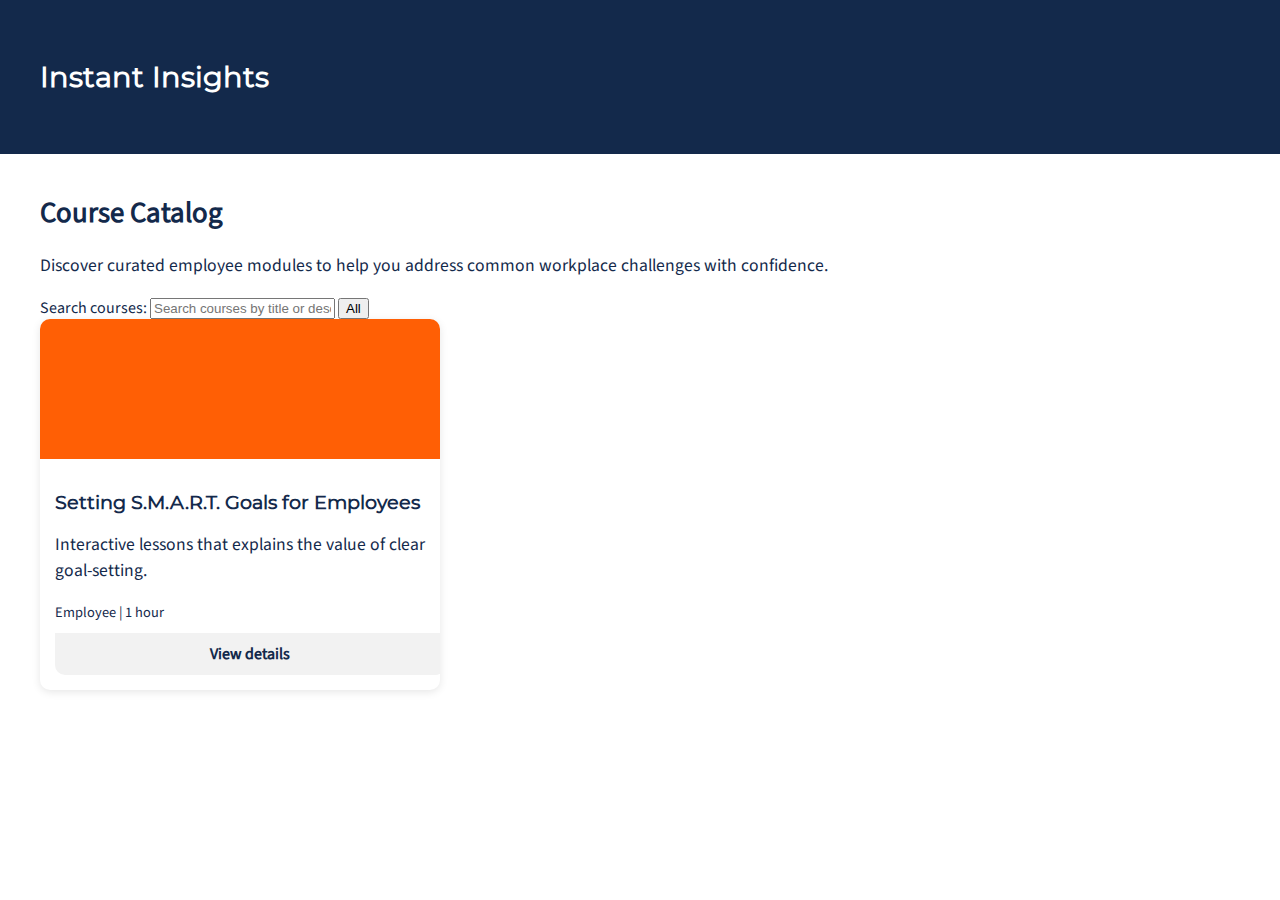
<file: instant-insights/index.html>
<!DOCTYPE html>
<html lang="en">
  <head>
    <meta charset="UTF-8" />
    <meta name="viewport" content="width=device-width, initial-scale=1.0" />
    <title>Course Catalog - Instant Insights</title>
    <link rel="stylesheet" href="./style.css" />
  </head>
  <body>
    <header class="header">
      <div class="container">
        <h1 class="logo">Instant Insights</h1>
      </div>
    </header>

    <main class="main">
      <div class="container">
        <section class="hero">
          <h1 class="hero-title">Course Catalog</h1>
          <p class="hero-description">
            Discover curated employee modules to help you address common workplace challenges with confidence.
          </p>

          <!--<div class="action-buttons">
            <a href="#courses" class="btn btn-primary browse-courses-btn">Browse courses</a>
          </div>-->
        </section>

        <section class="search-section">
          <div class="search-container">
            <label for="course-search" class="sr-only">Search courses: </label>
            <input
              type="text"
              class="search-input"
              placeholder="Search courses by title or description"
              aria-label="Search courses"
            />
            <button class="filter-btn" aria-label="Filter courses">All</button>
          </div>
        </section>

        <section class="courses-section">
          <div class="course-grid">
            <article class="course-card">
              <div class="course-image"></div>
              <div class="course-content">
                <h2 class="course-title">
                  Setting S.M.A.R.T. Goals for Employees
                </h2>
                <p class="course-description">
                  Interactive lessons that explains the value of clear
                  goal-setting.
                </p>

                <div class="course-meta">
                  <div class="meta-item">
                    <span>Employee</span> | <time>1 hour</time>
                  </div>
                </div>
                <a
                  href="https://illinois-human-resources.github.io/trainings/instant-insights/setting-smart-goals"
                  class="course-btn"
                >
                  View details
                </a>
              </div>
            </article>
          </div>
        </section>
      </div>
    </main>
  </body>
</html>
</file>
<file: instant-insights/style.css>
@font-face {
  font-family: "Source Sans Pro";
  src: url("fonts/SourceSans3-Regular.ttf") format("truetype");
  font-weight: normal;
  font-style: normal;
}

@font-face {
  font-family: 'Montserrat';
  src: url('fonts/Montserrat-Regular.ttf') format('truetype');
  font-weight: normal;
  font-style: normal;
}

body {
  font-family: 'Source Sans Pro', sans-serif;
  margin: 0;
  padding: 0;
  box-sizing: border-box;
  color: #13294b;
}

header {
    font-family: 'Montserrat', sans-serif;
    background-color: #13294b;
    padding: 20px;
    color: #ffffff;
}

.container {
    max-width: 1200px;
    margin: auto;
    padding: 20px;
}


h1 {
    font-size: 1.8rem;
}

h2 {
    font-size: 2rem;
    font-family: 'Montserrat', sans-serif;
}

p {
    font-size: 1.1rem;
    line-height: 1.5;
}

.buttons {
  margin: 20px 0;
}

.btn {
  padding: 10px 20px;
  border: none;
  cursor: pointer;
  font-weight: bold;
  border-radius: 6px;
  margin-right: 10px;
}

.btn-primary {
  background: #ff5f05;
  color: #fff;
}

.btn-secondary {
  background: #f2f2f2;
  color: #13294b;
}

.btn-tertiary {
  background: #13294b;
  color: #ffffff;
}

label {
    margin-top: 6px;
}

.search-filter {
  display: flex;
  flex-wrap: wrap;
  gap: 10px;
  margin: 20px 0;
}

.search-filter input {
  flex: 1;
  padding: 10px;
  border: 1px solid #ccc;
  border-radius: 6px;
}

.filter-btns button {
  background: #f2f2f2;
  border: none;
  padding: 8px 15px;
  border-radius: 20px;
  cursor: pointer;
  color: #13294b;
  font-weight: bold;
}

.filter-btns .active {
  background: #13294b;
  color: #fff;
}

.courses {
  display: grid;
  grid-template-columns: repeat(auto-fit, minmax(280px, 1fr));
  gap: 20px;
  margin-top: 20px;
}

.course-card {
  border-radius: 10px;
  overflow: hidden;
  box-shadow: 0 2px 8px rgba(0, 0, 0, 0.1);
  background: #fff;
  width: 400px;
}

.course-image {
  background: #ff5f05;
  height: 140px;
}

.course-content {
  padding: 15px;
}

.course-title {
  font-size: 1.2rem;
  font-weight: bold;
  margin-bottom: 0.5rem;
}

.course-meta {
  display: flex;
  align-items: center;
  gap: 10px;
  font-size: 0.9rem;
  margin: 10px 0;
}

.course-btn {
  display: inline-block;
  width: 100%;
  padding: 10px;
  background: #f2f2f2;
  text-align: center;
  font-weight: bold;
  color: #13294b;
  border-radius: 0 0 10px 10px;
  text-decoration: none;
}
</file>
